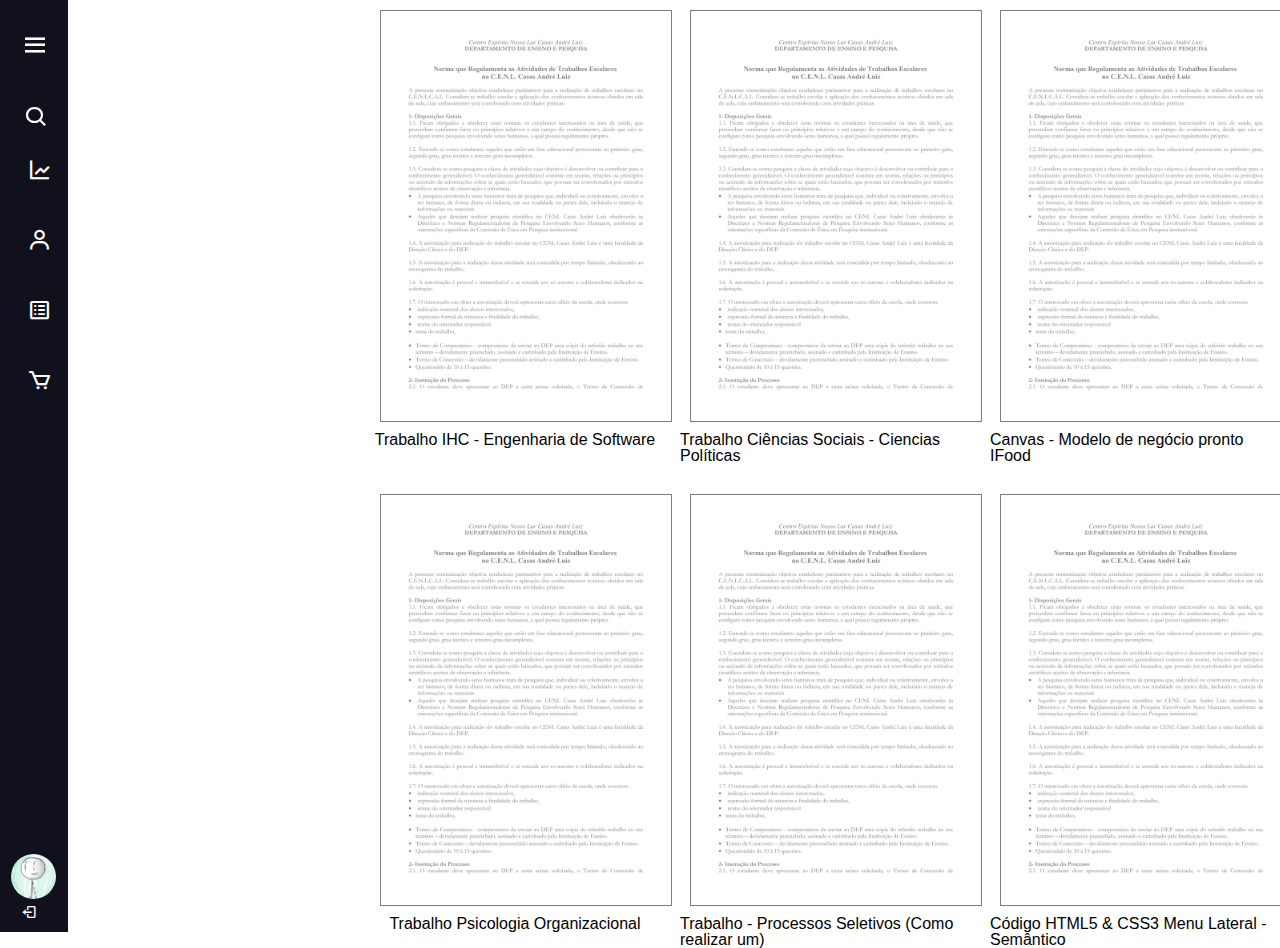
<file: index.html>
<!DOCTYPE html>
<html lang="pt-br">
<head>
    <meta charset="UTF-8">
    <meta http-equiv="X-UA-Compatible" content="IE=edge">
    <meta name="viewport" content="width=device-width, initial-scale=1.0">
    <title>Document</title>
    
    <link rel="stylesheet" href="css/reset.css">
    <link rel="stylesheet" href="css/index-style.css">
    <link href='https://unpkg.com/boxicons@2.1.2/css/boxicons.min.css' rel='stylesheet'>
</head>
<body>
    <section class="work_contents">
        <div>
            <img class="imagens" src="imgs/IMAGEM_PADRAO.png" alt="IMG-TRABALHO">
            <p>Trabalho IHC - Engenharia de Software</p>
        </div>
        <div>
            <img class="imagens" src="imgs/IMAGEM_PADRAO.png" alt="IMG-TRABALHO">
            <p>Trabalho Ciências Sociais - Ciencias Políticas</p>
        </div>
        <div>
            <img class="imagens" src="imgs/IMAGEM_PADRAO.png" alt="IMG-TRABALHO">
            <p>Canvas - Modelo de negócio pronto IFood</p>
        </div>
        <div>
            <img class="imagens" src="imgs/IMAGEM_PADRAO.png" alt="IMG-TRABALHO">
            <p>Trabalho Psicologia Organizacional</p>
        </div>
        <div>
            <img class="imagens" src="imgs/IMAGEM_PADRAO.png" alt="IMG-TRABALHO">
            <p>Trabalho - Processos Seletivos (Como realizar um)</p>
        </div>
        <div>
            <img class="imagens" src="imgs/IMAGEM_PADRAO.png" alt="IMG-TRABALHO">
            <p>Código HTML5 & CSS3 Menu Lateral - Semântico</p>
        </div>
    </section>
    <header class="sidebar">
        <div class="logo_content">
            <div class="logo">
                <i class='bx bxl-bootstrap' ></i>
                <div class="logo_name">BotLab</div>
            </div>
        </div>
        <i class='bx bx-menu' id="btn"></i>
        <ul class="nav_list">
            <li>
                    <i class='bx bx-search' ></i>
                    <input type="text" placeholder=" Buscar...">
            </li>

            <li>
                <a href="registro.html">
                    <i class='bx bx-line-chart' ></i>
                    <span class="links_name">Dashboard</span>
                </a>
            </li>

            <li>
                <a href="registro.html">
                    <i class='bx bx-user' ></i>
                    <span class="links_name">Perfil</span>
                </a>
            </li>

            <li>
                <a href="registro.html">
                    <i class='bx bx-spreadsheet' ></i>
                    <span class="links_name">Trabalhos</span>
                </a>
            </li>

            <li>
                <a href="index.html">
                    <i class='bx bx-cart' ></i>
                    <span class="links_name">Loja</span>
                </a>
            </li>
            <div class="profile_content">
                <div class="profile">
                    <div class="profile_details">
                        <img src="imgs/profile.jpg" alt="Profile Image">
                        <div class="name_job">
                            <div class="name">Roberto Michelan</div>
                            <div class="job">Web Developer</div>
                        </div>
                    </div>
                    <i class='bx bx-log-out' id="log_out"></i>
                </div>
            </div>
        </ul>
    </header>
   <script>
    /*CONECTANDO OS BOTOES A VARIAVEIS*/
    let btn = document.querySelector("#btn");
    let sidebar = document.querySelector(".sidebar");
    let searchBtn = document.querySelector(".bx-search");

    btn.onclick = function() {
        sidebar.classList.toggle("active")
    }
    
    searchBtn.onclick = function() {
        sidebar.classList.toggle("active")
    }
   </script>
    
</body>
</html>
</file>
<file: css/index-style.css>
@import url('https://fonts.googleapis.com/css2?family=Montserrat:wght@100&family=Open+Sans:ital,wght@0,700;1,300;1,400&display=swap');

body {
    font-family: "open-sans", sans-serif;
}

/*SIDE BAR CODES*/
.sidebar {
    background-color: #11101d;
    height: 920px;
    width: 40px;
    padding: 6px 14px;
    transition: all 0.5 ease;
    position: fixed;
}

.sidebar.active {
    width: 240px;
}

.sidebar .logo_content .logo {
    color: white;
    display: flex;
    flex-direction: row;
    height: 50px;
    width: 100%;
    align-items: center;
    margin-left: 30px;
    opacity: 0;
}

.sidebar.active .logo_content .logo {
    opacity: 1;
    pointer-events: none;
}



.logo_content .logo i {
    font-size: 28px;
    margin-right: 5px;
}

.logo_content .logo .logo_name {
    font-size: 20px;
    font-weight: 400;
}

/*BOTAO DA SIDEBAR*/

.sidebar #btn {
    position: absolute;
    color: white;
    font-size: 20px;
    left: 20px;
    top: 30px;
    font-size: 30px;
}

.sidebar.active #btn {
    left: 230px;
    font-size: 30px;
    top: 10px;
}

.sidebar ul {
    margin-top: 20px;
}

.sidebar ul li {
    position: relative;
    list-style: none;
    height: 50px;
    width: 100%;
    margin: 0 5px;
}

.sidebar ul li {
    height: 50px;
    width: 100%;
    margin: 0 5px;
    list-style: none;
    line-height: 50px;
}

.sidebar ul li input {
    display:none;
    position: absolute;
    height: 40px;
    width: 300px;
    border-radius: 12px;
    background-color: #1d1b31;
    padding-left: 50px;
    color: white;
    transform: translateY(10px);
}

.sidebar.active ul li input {
    display: flex;
    position: absolute;
    height: 40px;
    width: 180px;
    border-radius: 12px;
    background-color: #1d1b31;
    padding-left: 50px;
    color: white;
    transform: translateY(10px);
}

.sidebar ul li a {
    color: white;
    display: flex;
    align-items: center ;
    text-decoration: none;
    border-radius: 15px;
    margin-top: 20px;
    transition: all 0.4 ease;
}

.sidebar ul li input {
    position: absolute;
    height: 100%;
    width: 75%;
    left: 0;
    top: 0;
    border-radius: 12px;
    outline: none;
}

.sidebar .links_name {
    display: none;
}


.sidebar.active .links_name {
    position: absolute;
    color: white;
    display: flex;
    left: 45px;
    width: 210px;
    border-radius: 15px;
    padding-left: 5px;
    transition: all 0.5 ease;
}

.sidebar.active .links_name:hover {
    position: absolute;
    color: #1d1b31;
    left: 45px;
    background-color: white;
    width: 220px;
    
}

.sidebar ul li .bx-search {
    position: absolute;
    z-index: 99;
    color: white;
    padding-left: 5px;
    transform: translateY(29px);
    font-size: 25px;
    transition: all 0.5 ease;
}

.sidebar.active ul li .bx-search {
    position: absolute;
    z-index: 99;
    color: white;
    padding-left: 5px;
    transform: translateY(23px);
    font-size: 25px;
}



.sidebar ul li a i {
   height: 50px;
   min-width: 50px;
   border-radius: 12px;
   line-height: 50px;
   text-align: center;
}

.sidebar .profile_content {
    position: absolute;
    color: white;
    bottom: 0;
    left: 0;
}

.sidebar .profile_content .profile {
    position: relative;
    padding: 10px 6px;
    height: 60%;
    width: 54px;
}

.sidebar.active .profile_content .profile {
    position: relative;
    padding: 10px 6px;
    height: 60%;
    width: 255px;
    background-color: #1d1b31;
}

.sidebar .profile_content .profile .profile_details {
    display: flex;
    align-items: center;
}

.profile .profile_details img {
    height: 45px;
    width: 45px;
    border-radius: 50%;
    object-fit: cover;
    margin-left: 5px;
    transform: translateY(-px);
}

.profile .profile_details img:hover {
    cursor: pointer;
}

.profile .profile_details .name_job {
    margin-left: 10px;
    display: none;
}

.sidebar.active .profile_details .name_job {
    display: inline;
}

.profile .profile_details .name {
    font-size: 15px;
    font-weight: 400;
}

.profile .profile_details .job{
    font-size: 12px;
}


.sidebar .profile #log_out {
    padding-top: 5px;
    transform: translateX(15px);
}

.sidebar.active .profile #log_out {
    position: absolute;
    left: 220px;
    top: 20px;
    font-size: 20px;
}

.profile.active #log_out {
    position: absolute;
    left: 220px;
    top: 20px;
    font-size: 20px;
}

.profile #log_out:hover {
    cursor: pointer;
}


/* 
width: 1792px;
height: 930px;
 */

.bx-line-chart {
    font-size: 25px;
    transform: translateX(-5px);
}

.bx-user {
    font-size: 25px;
    transform: translateX(-5px);
}

.bx-spreadsheet {
    font-size: 25px;
    transform: translateX(-5px);
}

.bx-cart {
    font-size: 25px;
    transform: translateX(-5px);
}


/*CONTEUDO DA PAGINA (TRABALHOS DISPONIVEIS PARA COMPRA)*/




/* ESTILIZAÇÃO FLEX-BOX CONTEUDO EXIBIDO A DIREITA */

.imagens {
    max-width: 100%;
    display: block;
    border: 1px solid black;
    margin: 10px;
    opacity: 0.5;
}

.imagens:hover {
    opacity: 1;
    transition: all 1s ease;
    zoom: 200%;
}

.work_contents {
    left: 370px;
    display: grid;
    position: absolute;
    max-width: 1200px;
    margin: 0 auto;
    grid-template-columns: repeat(3, 1fr);
    grid-gap: 20px;
}

.work_contents > div {
    flex: 1 1 200px;
}

p {
    display: flex;
    justify-content: center;
}

/* MEDIA QUERY */

@media (max-width: 600px) {
    .work_contents {
        display: inline-block;
        left: 60px;
        width: 367px;
    }
}
</file>
